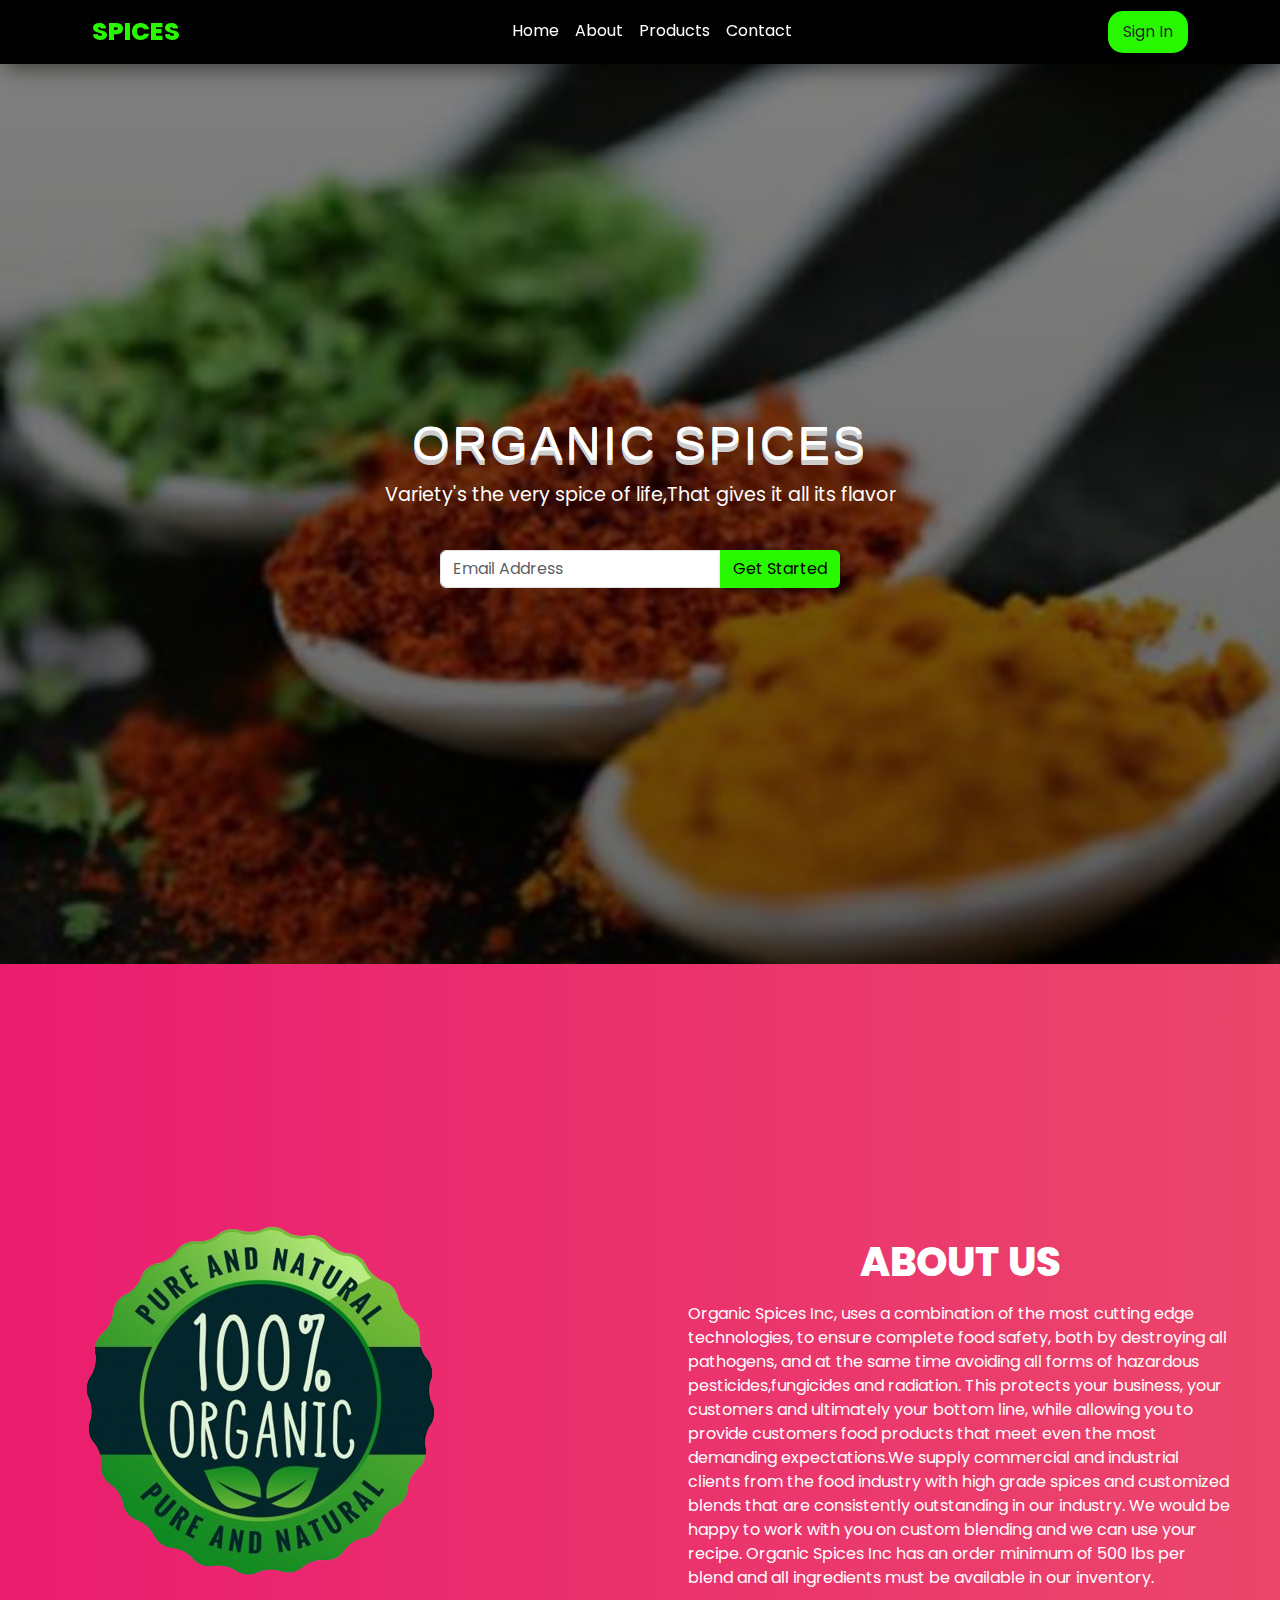
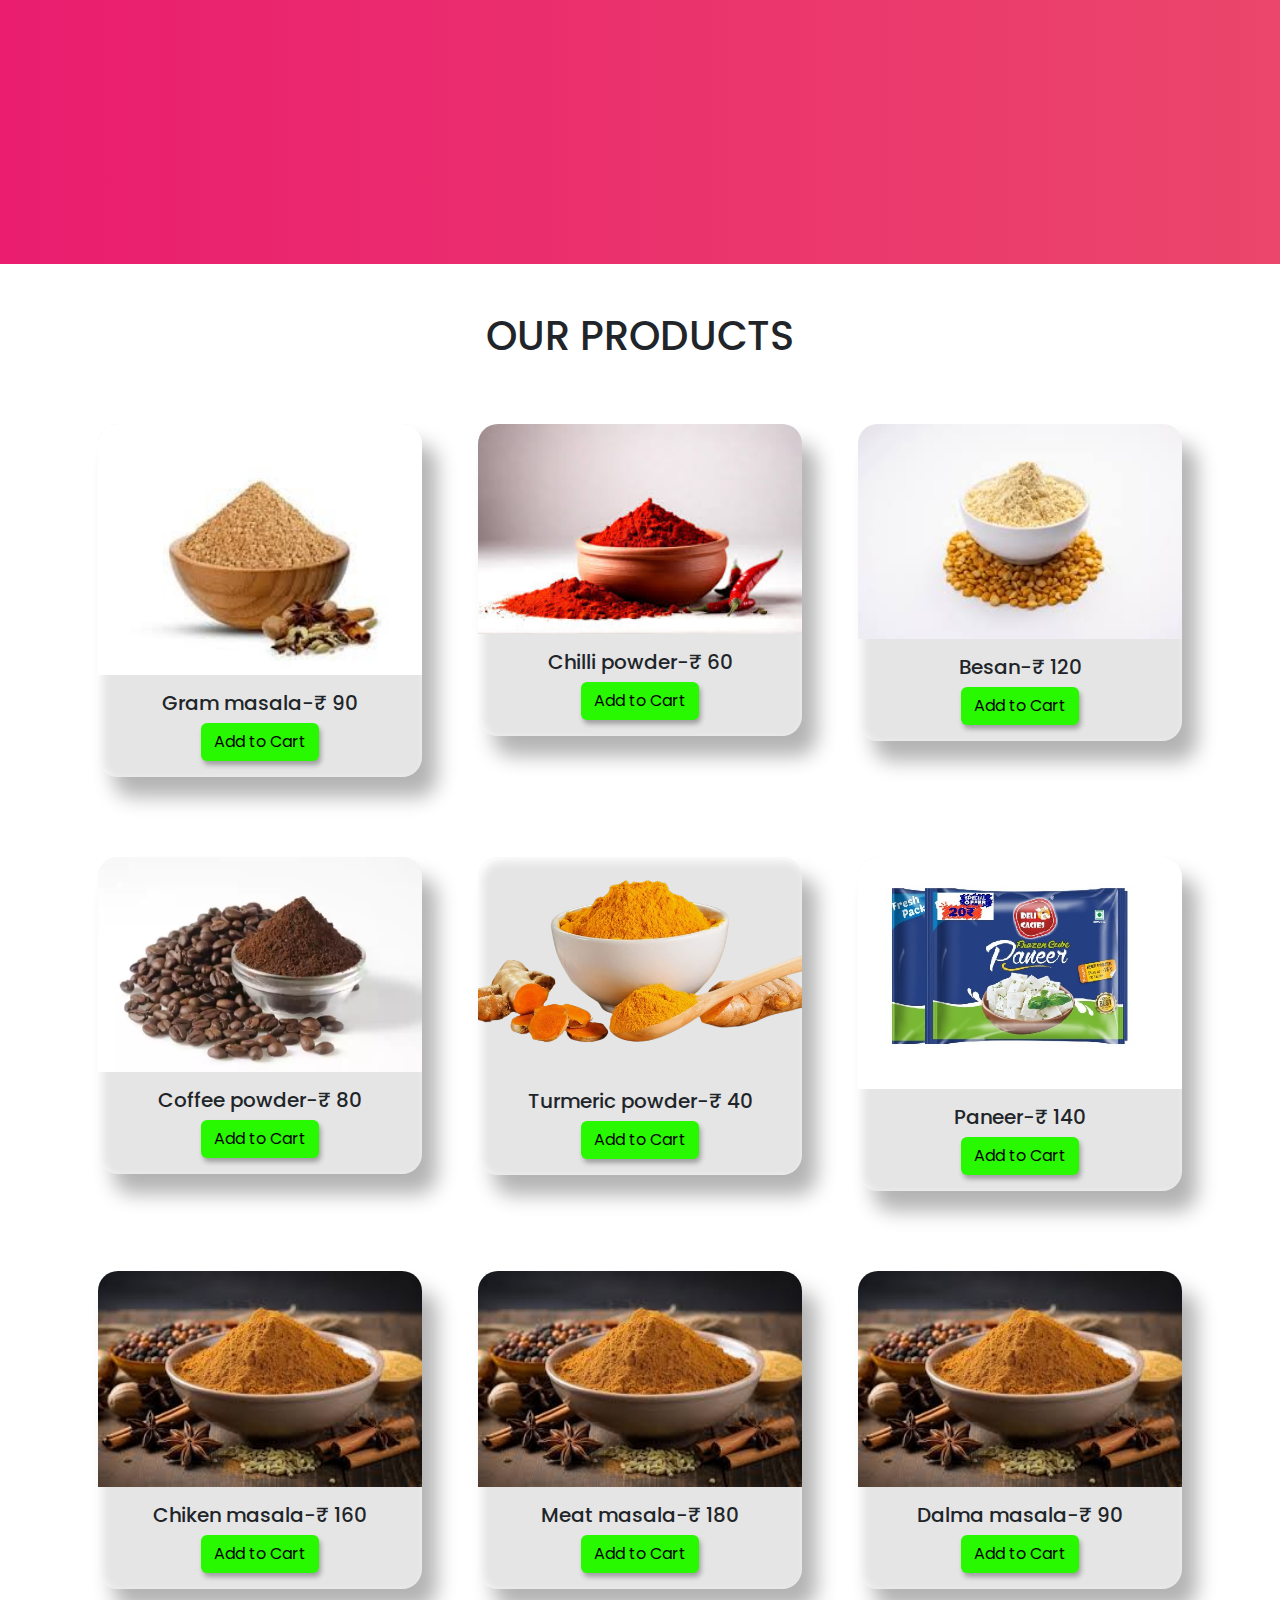
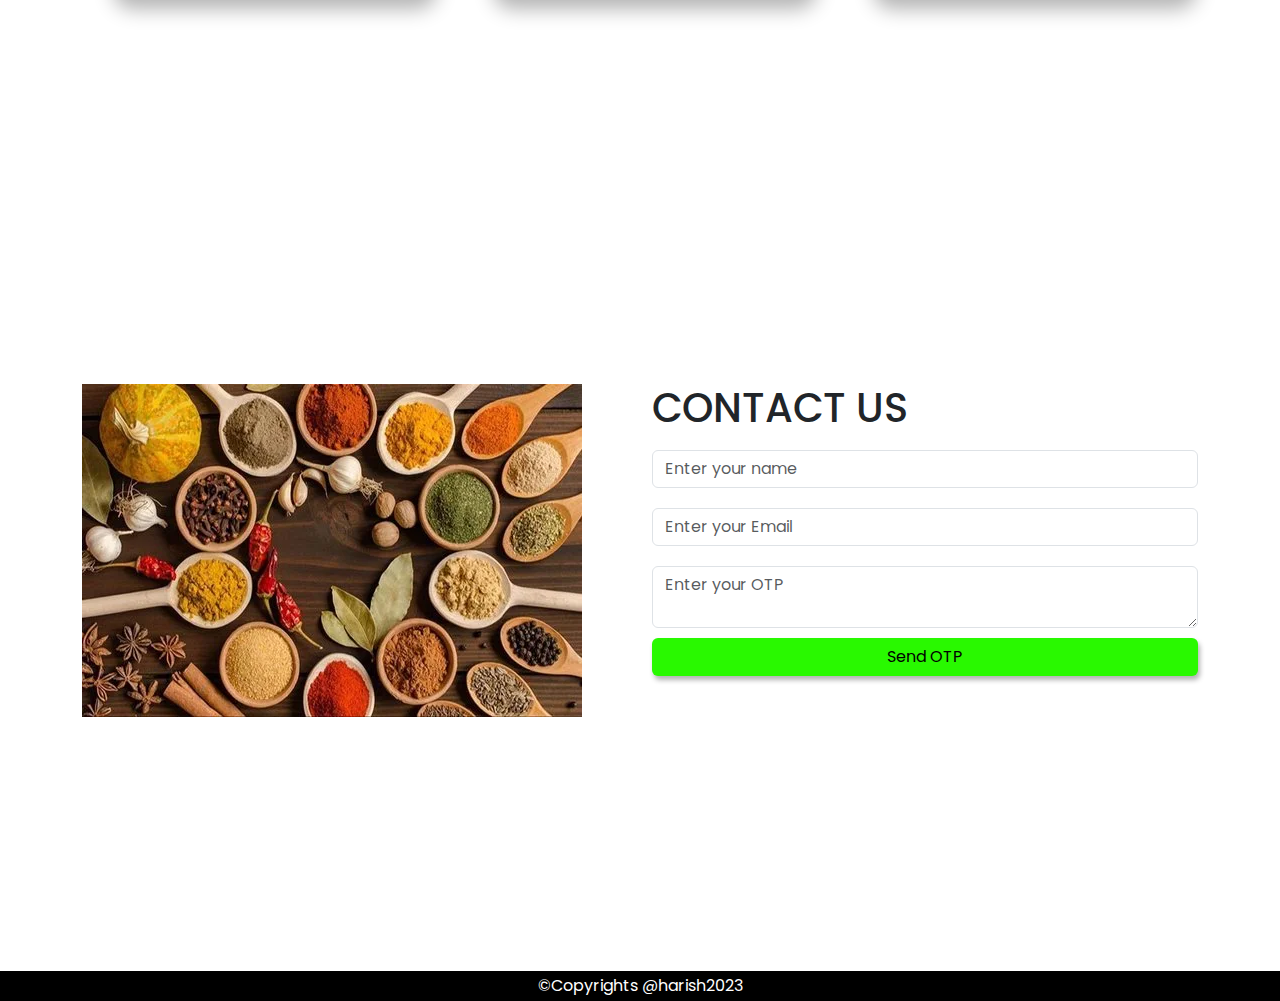
<file: index.html>
<!DOCTYPE html>
<html lang="en">
<head>
    <meta charset="UTF-8">
    <meta name="viewport" content="width=device-width, initial-scale=1.0">
    <title>Speicy</title>
    <link rel="stylesheet" href=" https://cdn.jsdelivr.net/npm/bootstrap@5.3.2/dist/css/bootstrap.min.css">
<style>
   
      @import url('https://fonts.googleapis.com/css2?family=Poppins:ital,wght@0,300;0,400;0,500;0,600;1,100&display=swap');

* {
    margin: 0;
    padding: 0;
    box-sizing: border-box;
    font-family: 'Poppins', sans-serif;
}
#navbar {
    position: sticky;
    top: 0;
    left: 0;
    z-index: 100;
    padding: .5rem 5rem;
    box-shadow: 5px 5px 20px rgba(0,0,0,.5);
    background-color: black;
}
.navbar .navbar-brand {
    font-size: 25px;
    font-weight: 800;
    color: #29f900 !important;
}
#navbarSupportedContent a {
    color: #fff;
    border-bottom: 2px solid transparent;
}
#navbarSupportedContent a:hover {
    border-bottom: 2px solid #29f900;
}
#navbarSupportedContent button {
    background: #29f900;
    width: 5rem;
    border-radius: 15px;
}
section {
    width: 100%;
    min-height: 100vh;
    display: flex;
    justify-content: center;
    align-items: center;
}
#Home {
    background: linear-gradient(rgba(0,0,0,.50),rgba(0,0,0,.60)), url(3708_Spices20on20Hand_opt_780x660.jpg);
    background-size: cover;
    background-position: center;
    flex-direction: column;
    text-align: center;
}
#Home h1 {
    font-size: 3rem;
    color: white;
    letter-spacing: 3px;
    font-family: Verdana, Geneva, Tahoma, sans-serif;
    text-shadow: 0px 1px 0px #ccc,
                 0px 2px 0px #ccc,
                 0px 3px 0px #ccc,
                 0px 4px 0px #ccc,
                 0px 5px 0px #ccc;       
}
#Home p {
    font-size: 1.2rem;
    color: white;
}
#Home .input-group {
    width: 90%;
    max-width: 400px;
    margin: auto;
}
.signin {
    background: #29f900 !important;
    color: black !important;
    box-shadow: 2px 4px 5px rgba(0,0,0,.3);
}
#About {
    background: linear-gradient(to right,#ea1d6f,#eb466b 100%);
}
#About h1 {
    font-weight: 800;
    font-size: 2.5rem;
    color: white;
    text-align: center;
    margin: 1rem 0;
}
#About p {
    color: white;
}
.Product {
    background: #e5e5e5;
}
.Product h1 {
    font-size: 2.5rem;
    letter-spacing: 2px;
    font-weight: 700;
    text-align: center;
    margin: 1rem 0;
}
.Product img {
    width: 100%;
    height: auto;
    border-radius: 20px;
}
.card {
    background: #e5e5e5 !important;
    border: none !important;
    box-shadow: 15px 20px 20px rgba(0,0,0,.3),
                inset 4px 4px 10px white;
    border-radius: 20px !important;
    overflow: hidden;
    justify-content: center;
    align-items: center;
    margin: 1rem;
    text-align: center;
}
.card:hover {
    box-shadow: inset 5px 5px 10px rgba(0,0,0,.3),
                inset -4px -4px 10px white;
    transition: .2s;
}
.Contact img {
    height: 100%;
}
.box {
    width: 80% !important;
    margin-top: 10px;
}
form {
    display: flex;
    flex-direction: column;
}
#Contact input, #Contact textarea {
    margin: 10px 0;
}
footer {
    width: 100%;
    height: 30px;
    background: black;
    margin-top: -30px;
    text-align: center;
    color: white;
    padding: 3px;
}

/* Media Queries for Mobile View */
@media (max-width: 991px) {
    #navbar {
        padding: .5rem 2rem;
    }
    #Home h1 {
        font-size: 2.5rem;
    }
    #Home p {
        font-size: 1rem;
    }
    .Product h1, #About h1 {
        font-size: 2rem;
    }
    .Product .card, .Contact img {
        margin: 1rem;
        width: calc(100% - 2rem);
    }
}

@media (max-width: 768px) {
    #navbar {
        padding: .5rem 1rem;
    }
    .navbar-nav {
        flex-direction: column;
    }
    .navbar-nav .nav-item {
        margin-bottom: 1rem;
    }
    #navbarSupportedContent button {
        width: 100%;
        margin-top: 1rem;
    }
    .card img {
        height: auto;
    }
}

@media (max-width: 450px) {
    html {
        font-size: 14px;
    }
    #Home h1 {
        font-size: 2rem;
    }
    #Home p {
        font-size: 0.9rem;
    }
    #Home .input-group {
        width: 90%;
    }
    .Product h1, #About h1 {
        font-size: 1.5rem;
    }
    .card img {
        height: auto;
    }
}
    </style>

  </head>
<body>
    <nav class="navbar navbar-expand-lg navbar-drak" id="navbar">
        <div class="container-fluid">
          <a class="navbar-brand" href="#">SPICES</a>
          <button class="navbar-toggler" type="button" data-bs-toggle="collapse" data-bs-target="#navbarSupportedContent" aria-controls="navbarSupportedContent" aria-expanded="false" aria-label="Toggle navigation">
            <span class="navbar-toggler-icon"></span>
          </button>
          <div class="collapse navbar-collapse" id="navbarSupportedContent">
            <ul class="navbar-nav mx-auto ">
              <li class="nav-item">
                <a class="nav-link" href="#Home">Home</a>
              </li>
              <li class="nav-item">
                <a class="nav-link" href="#About">About</a>
              </li>
              <li class="nav-item">
                <a class="nav-link" href="#Product">Products</a>
              </li>
              <li class="nav-item">
                <a class="nav-link" href="#Contact">Contact</a>
              </li>
            </ul>
            <button class="btn p-2 my-lg-0 my-2">Sign In</button>
        </div>
      </nav>
          
      <section id="Home">
        <h1 class="text-center">ORGANIC SPICES</h1>
        <p>Variety's the very spice of life,That gives it all its flavor</p>
        <div class="input-group m-4">
             <input type="text" class="form-control" placeholder="Email Address">
             <button class="btn signin">Get Started</button>
        </div>
      </section>
       
<section id="About">
  <div class="container-fluid">
           <div class="row">
            <div class="col-lg-6 col-md-6 col-12 pd-5 my-4">
                <img src="3c73fdd7fc2aaf4aeb4c514ecd32665a-removebg-preview.png" class="img-fluid">
            </div>
            <div class="col-lg-6 col-md-6 col-12 p-lg-5 p-2 my-5">
              <h1>ABOUT US</h1>
              <p>Organic Spices Inc, uses a combination of the most cutting edge technologies, to ensure complete food safety, both by destroying all pathogens, and at the same time avoiding all forms of hazardous pesticides,fungicides and radiation. This protects your business, your customers and ultimately your bottom line, while allowing you to provide customers food products that meet even the most demanding expectations.We supply commercial and industrial clients from the food industry with high grade spices and customized blends that are consistently outstanding in our industry. We would be happy to work with you on custom blending and we can use your recipe. Organic Spices Inc has an order minimum of 500 lbs per blend and all ingredients must be available in our inventory.
                 </p>
            </div>
           </div>
  </div>
</section>
<section id="Product">
  <div class="container my-10">
         <h1 class="text-center my-5">OUR PRODUCTS</h1>
         <div class="row">
          <div class="col-lg-4 col-md-4 col-12">
            <div class="card">
              <img src="download (1).jpg" class="card-img-top">
              <div class="card-body text-center">
                <h5 class="card-title">Gram masala-&#8377 90</h5>
                <a href="#" class="btn signin">Add to Cart</a>
              </div>
            </div>
         </div>
          <div class="col-lg-4 col-md-4 col-12">
            <div class="card">
              <img src="chli.jfif" class="card-img-top">
              <div class="card-body  text-center ">
                <h5 class="card-title"> Chilli powder-&#8377 60</h5>
                <a href="#" class="btn signin">Add to Cart</a>
              </div>
            </div>
          </div>
          <div class="col-lg-4 col-md-4 col-12">
            <div class="card">
              <img src="besan.jfif" class="card-img-top">
              <div class="card-body text-center">
                <h5 class="card-title">Besan-&#8377 120</h5>
                <a href="#" class="btn signin">Add to Cart</a>
              </div>
            </div>
          </div>
          <div class="container my-5">
            <div class="row">
          <div class="col-lg-4 col-md-4 col-12">
          <div class="card">
            <img src="500-500g-pure-filter-coffee-powder-arabica-freshly-ground-original-imagfcrptbufhjbp.webp" class="card-img-top" >
            <div class="card-body text-center">
              <h5 class="card-title">Coffee powder-&#8377 80</h5>
              <a href="#" class="btn signin">Add to Cart</a>
            </div>
          </div>
          </div>
            
        <div class="col-lg-4 col-md-4 col-12">
          <div class="card">
            <img src="turmeric-1-1030x687_1030x-removebg-preview.png" class="card-img-top" >
            <div class="card-body text-center">
              <h5 class="card-title">Turmeric powder-&#8377 40</h5>
              <a href="#" class="btn signin">Add to Cart</a>
            </div>
          </div>
        </div>
        <div class="col-lg-4 col-md-4 col-12">
          <div class="card">
            <img src="PANER-ABCD-121.jpg" class="card-img-top" >
            <div class="card-body text-center">
              <h5 class="card-title">Paneer-&#8377 140</h5>
              <a href="#" class="btn signin">Add to Cart</a>
            </div>
          </div>
        </div>
        <div class="container my-5">
          <div class="row">
        <div class="col-lg-4 col-md-4 col-12">
        <div class="card">
          <img src="dm.jfif" class="card-img-top" >
          <div class="card-body text-center">
            <h5 class="card-title">Chiken masala-&#8377 160</h5>
            <a href="#" class="btn signin">Add to Cart</a>
          </div>
        </div>
      </div>
          
      <div class="col-lg-4 col-md-4 col-12">
        <div class="card">
          <img src="dm.jfif" class="card-img-top" >
          <div class="card-body text-center">
            <h5 class="card-title">Meat masala-&#8377 180</h5>
            <a href="#" class="btn signin">Add to Cart</a>
          </div>
        </div>
      </div>
      <div class="col-lg-4 col-md-4 col-12">
        <div class="card">
          <img src="dm.jfif" class="card-img-top" >
          <div class="card-body text-center">
            <h5 class="card-title">Dalma masala-&#8377 90</h5>
            <a href="#" class="btn signin">Add to Cart</a>
          </div>
       </div>
        </div>
      </div>
  </div>
</section>
<section id="Contact">
<div class="container">
  <div class="row">
    <div class="col-lg-6 col-md-6 col-12">
      <img src="spices1-500x500.webp" class="img-fluid">
  </div>
  <div class="col-lg-6 col-md-6 col-12">
    <h1>CONTACT US</h1>
    <form class="mb-3">
      <input type="text" class="form-control" placeholder="Enter your name">
      <input type="email" class="form-control" placeholder="Enter your Email">
      <textarea class="form-control" placeholder="Enter your OTP"></textarea>
      <button class="btn signin">Send OTP</button>
    </form>
</div>
</section>

<footer>&#169;Copyrights @harish2023</footer>

    <script src="https://cdn.jsdelivr.net/npm/bootstrap@5.3.2/dist/js/bootstrap.bundle.min.js"></script>
</body>
</html>
</file>
